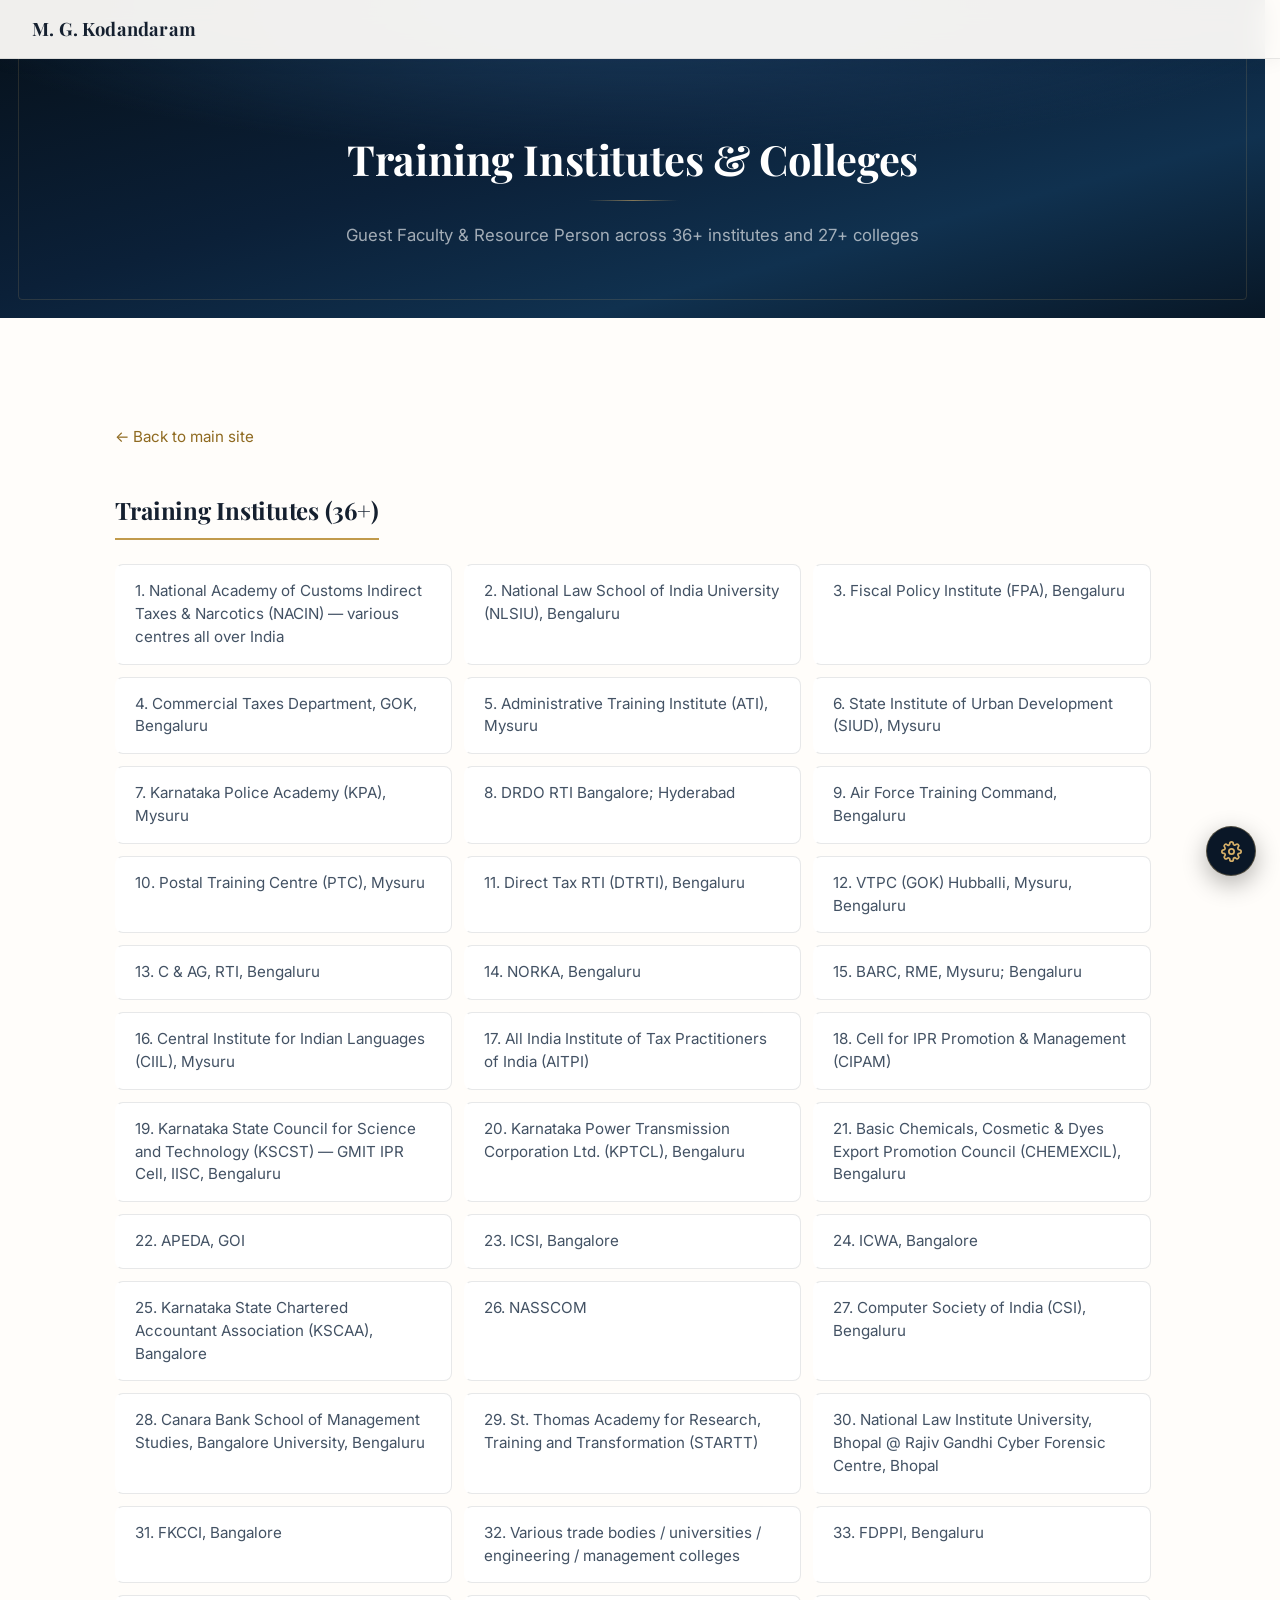
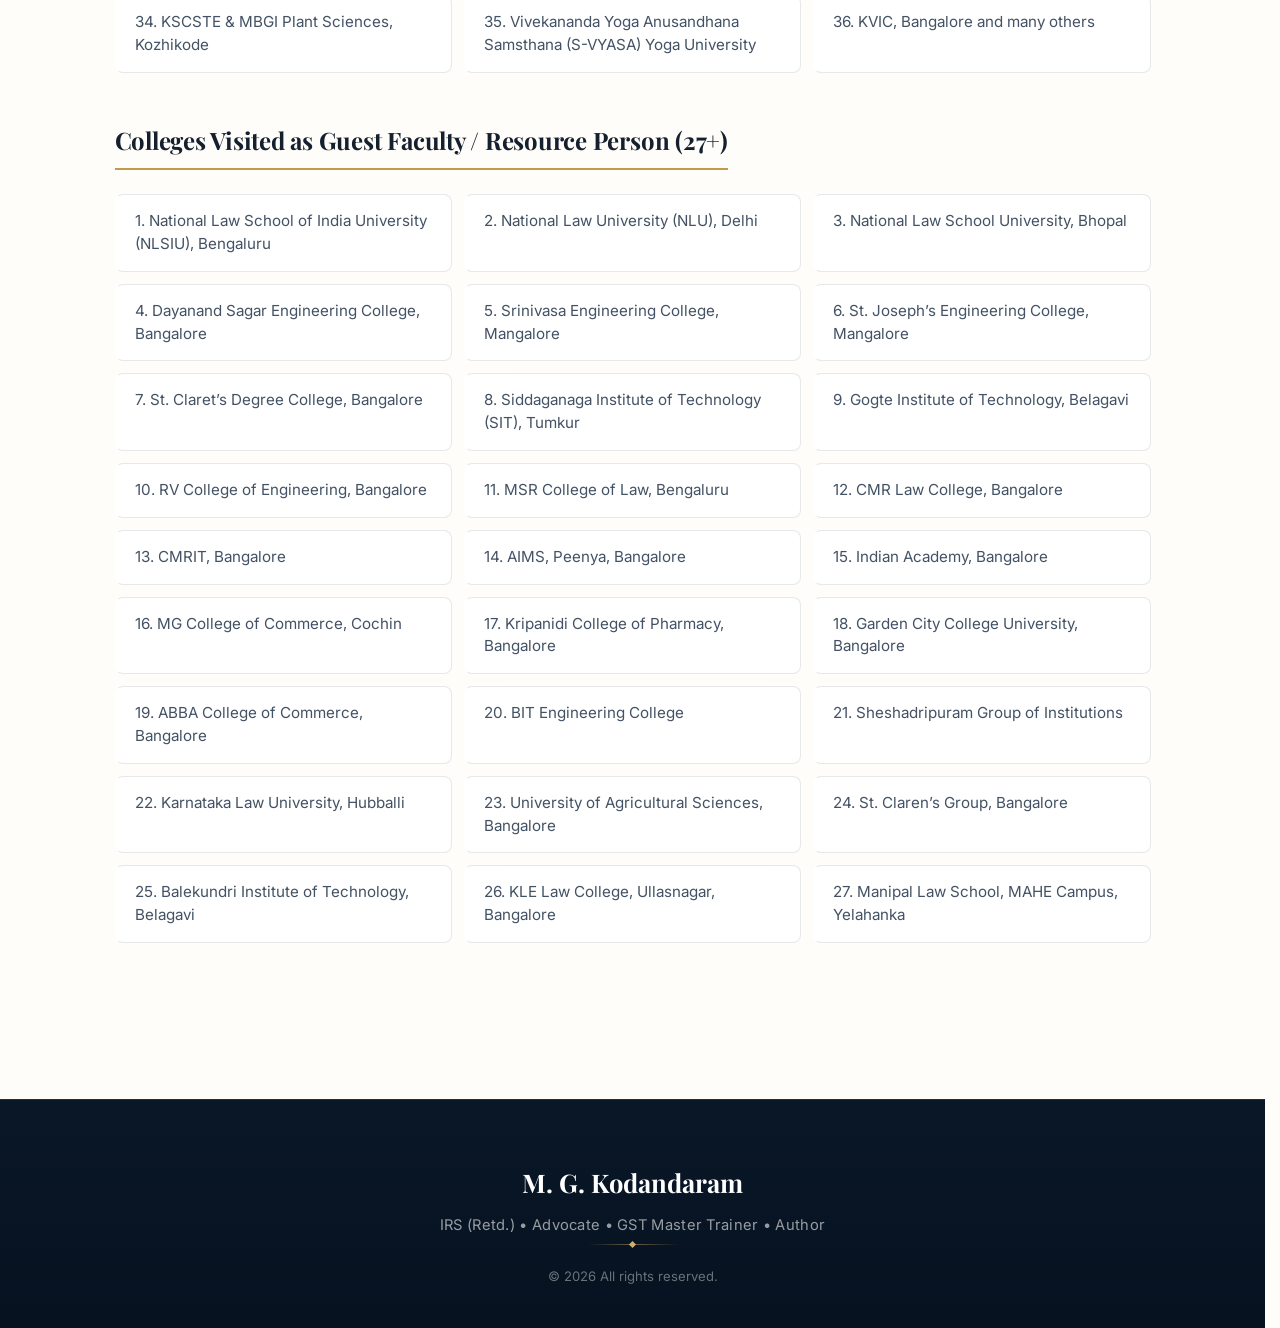
<file: institutes.html>
<!DOCTYPE html>
<html lang="en">
<head>
  <meta charset="UTF-8">
  <meta name="viewport" content="width=device-width, initial-scale=1.0">
  <title>Training Institutes &amp; Colleges — M. G. Kodandaram</title>
  <meta name="description" content="The training institutes, academies and colleges where M. G. Kodandaram, IRS (Retd.) has served as guest faculty and resource person.">
  <meta name="theme-color" content="#0a1727">
  <link rel="icon" href="images/mgk-profile.png">
  <link rel="preconnect" href="https://fonts.googleapis.com">
  <link rel="preconnect" href="https://fonts.gstatic.com" crossorigin>
  <link href="https://fonts.googleapis.com/css2?family=Playfair+Display:ital,wght@0,400;0,600;0,700;1,400&family=Inter:wght@300;400;500;600&display=swap" rel="stylesheet">
  <link rel="stylesheet" href="styles.css">
  <script>
    (function () {
      try {
        var t = localStorage.getItem('theme') || 'light';
        var dark = t === 'dark' || (t === 'auto' &&
          window.matchMedia('(prefers-color-scheme: dark)').matches);
        document.documentElement.dataset.theme = t;
        document.documentElement.dataset.bootDark = dark ? '1' : '0';
        document.documentElement.dataset.bootAccent = localStorage.getItem('accent') || 'gold';
        document.documentElement.dataset.bootFont = localStorage.getItem('fontSize') || 'medium';
      } catch (e) {}
    })();
  </script>
  <style>
    .institutes-hero {
      position: relative; padding: 132px 24px 68px; text-align: center; overflow: hidden;
      background:
        radial-gradient(ellipse 80% 70% at 50% 0%, #1c3f63 0%, transparent 70%),
        linear-gradient(165deg, #061019 0%, #0b2038 45%, #10314f 72%, #081726 100%);
    }
    .institutes-hero::after {
      content: ''; position: absolute; inset: 18px;
      border: 1px solid rgba(212,174,104,.16); border-radius: 4px; pointer-events: none;
    }
    .institutes-hero h1 { color: #fff; font-size: clamp(1.8rem, 4vw, 2.6rem); margin-bottom: 14px; }
    .institutes-hero p { color: rgba(255,255,255,.62); font-size: 1.05rem; }
    .institutes-hero .rule {
      width: 90px; height: 1px; margin: 0 auto 20px;
      background: linear-gradient(90deg, transparent, rgba(212,174,104,.6), transparent);
    }
    .back-link {
      display: inline-flex; align-items: center; gap: 8px; color: var(--gold);
      font-size: .95rem; margin-bottom: 44px;
    }
    .back-link:hover { color: var(--gold-hover); }
    .list-section { margin-bottom: 52px; }
    .list-section h2 {
      font-size: 1.5rem; margin-bottom: 24px; padding-bottom: 12px;
      border-bottom: 2px solid var(--gold-bright); display: inline-block;
    }
    .inst-grid { display: grid; grid-template-columns: repeat(auto-fill, minmax(300px, 1fr)); gap: 12px; }
    .inst-item {
      padding: 15px 18px; background: var(--bg-card);
      border: 1px solid var(--border); border-left: 2px solid transparent;
      border-radius: 8px; color: var(--text-2); font-size: .95rem; line-height: 1.5;
      transition: border-color .2s, box-shadow .2s, transform .2s;
    }
    .inst-item:hover {
      border-left-color: var(--gold-bright); box-shadow: var(--shadow-sm);
      transform: translateX(3px);
    }
    .inst-item strong { color: var(--text); }
    @media (max-width: 480px) { .inst-grid { grid-template-columns: 1fr; } }
  </style>
</head>
<body>

  <nav class="navbar scrolled" style="background: var(--nav-bg); backdrop-filter: blur(12px);">
    <a href="index.html" class="nav-brand" style="color: var(--text); text-decoration: none;">M. G. Kodandaram</a>
  </nav>

  <div class="institutes-hero">
    <h1>Training Institutes &amp; Colleges</h1>
    <div class="rule"></div>
    <p>Guest Faculty &amp; Resource Person across 36+ institutes and 27+ colleges</p>
  </div>

  <section class="section">
    <div class="container">
      <a href="index.html#achievements" class="back-link">&larr; Back to main site</a>

      <div class="list-section">
        <h2>Training Institutes (36+)</h2>
        <div class="inst-grid">
          <div class="inst-item">1. National Academy of Customs Indirect Taxes &amp; Narcotics (NACIN) &mdash; various centres all over India</div>
          <div class="inst-item">2. National Law School of India University (NLSIU), Bengaluru</div>
          <div class="inst-item">3. Fiscal Policy Institute (FPA), Bengaluru</div>
          <div class="inst-item">4. Commercial Taxes Department, GOK, Bengaluru</div>
          <div class="inst-item">5. Administrative Training Institute (ATI), Mysuru</div>
          <div class="inst-item">6. State Institute of Urban Development (SIUD), Mysuru</div>
          <div class="inst-item">7. Karnataka Police Academy (KPA), Mysuru</div>
          <div class="inst-item">8. DRDO RTI Bangalore; Hyderabad</div>
          <div class="inst-item">9. Air Force Training Command, Bengaluru</div>
          <div class="inst-item">10. Postal Training Centre (PTC), Mysuru</div>
          <div class="inst-item">11. Direct Tax RTI (DTRTI), Bengaluru</div>
          <div class="inst-item">12. VTPC (GOK) Hubballi, Mysuru, Bengaluru</div>
          <div class="inst-item">13. C &amp; AG, RTI, Bengaluru</div>
          <div class="inst-item">14. NORKA, Bengaluru</div>
          <div class="inst-item">15. BARC, RME, Mysuru; Bengaluru</div>
          <div class="inst-item">16. Central Institute for Indian Languages (CIIL), Mysuru</div>
          <div class="inst-item">17. All India Institute of Tax Practitioners of India (AITPI)</div>
          <div class="inst-item">18. Cell for IPR Promotion &amp; Management (CIPAM)</div>
          <div class="inst-item">19. Karnataka State Council for Science and Technology (KSCST) &mdash; GMIT IPR Cell, IISC, Bengaluru</div>
          <div class="inst-item">20. Karnataka Power Transmission Corporation Ltd. (KPTCL), Bengaluru</div>
          <div class="inst-item">21. Basic Chemicals, Cosmetic &amp; Dyes Export Promotion Council (CHEMEXCIL), Bengaluru</div>
          <div class="inst-item">22. APEDA, GOI</div>
          <div class="inst-item">23. ICSI, Bangalore</div>
          <div class="inst-item">24. ICWA, Bangalore</div>
          <div class="inst-item">25. Karnataka State Chartered Accountant Association (KSCAA), Bangalore</div>
          <div class="inst-item">26. NASSCOM</div>
          <div class="inst-item">27. Computer Society of India (CSI), Bengaluru</div>
          <div class="inst-item">28. Canara Bank School of Management Studies, Bangalore University, Bengaluru</div>
          <div class="inst-item">29. St. Thomas Academy for Research, Training and Transformation (STARTT)</div>
          <div class="inst-item">30. National Law Institute University, Bhopal @ Rajiv Gandhi Cyber Forensic Centre, Bhopal</div>
          <div class="inst-item">31. FKCCI, Bangalore</div>
          <div class="inst-item">32. Various trade bodies / universities / engineering / management colleges</div>
          <div class="inst-item">33. FDPPI, Bengaluru</div>
          <div class="inst-item">34. KSCSTE &amp; MBGI Plant Sciences, Kozhikode</div>
          <div class="inst-item">35. Vivekananda Yoga Anusandhana Samsthana (S-VYASA) Yoga University</div>
          <div class="inst-item">36. KVIC, Bangalore and many others</div>
        </div>
      </div>

      <div class="list-section">
        <h2>Colleges Visited as Guest Faculty / Resource Person (27+)</h2>
        <div class="inst-grid">
          <div class="inst-item">1. National Law School of India University (NLSIU), Bengaluru</div>
          <div class="inst-item">2. National Law University (NLU), Delhi</div>
          <div class="inst-item">3. National Law School University, Bhopal</div>
          <div class="inst-item">4. Dayanand Sagar Engineering College, Bangalore</div>
          <div class="inst-item">5. Srinivasa Engineering College, Mangalore</div>
          <div class="inst-item">6. St. Joseph&rsquo;s Engineering College, Mangalore</div>
          <div class="inst-item">7. St. Claret&rsquo;s Degree College, Bangalore</div>
          <div class="inst-item">8. Siddaganaga Institute of Technology (SIT), Tumkur</div>
          <div class="inst-item">9. Gogte Institute of Technology, Belagavi</div>
          <div class="inst-item">10. RV College of Engineering, Bangalore</div>
          <div class="inst-item">11. MSR College of Law, Bengaluru</div>
          <div class="inst-item">12. CMR Law College, Bangalore</div>
          <div class="inst-item">13. CMRIT, Bangalore</div>
          <div class="inst-item">14. AIMS, Peenya, Bangalore</div>
          <div class="inst-item">15. Indian Academy, Bangalore</div>
          <div class="inst-item">16. MG College of Commerce, Cochin</div>
          <div class="inst-item">17. Kripanidi College of Pharmacy, Bangalore</div>
          <div class="inst-item">18. Garden City College University, Bangalore</div>
          <div class="inst-item">19. ABBA College of Commerce, Bangalore</div>
          <div class="inst-item">20. BIT Engineering College</div>
          <div class="inst-item">21. Sheshadripuram Group of Institutions</div>
          <div class="inst-item">22. Karnataka Law University, Hubballi</div>
          <div class="inst-item">23. University of Agricultural Sciences, Bangalore</div>
          <div class="inst-item">24. St. Claren&rsquo;s Group, Bangalore</div>
          <div class="inst-item">25. Balekundri Institute of Technology, Belagavi</div>
          <div class="inst-item">26. KLE Law College, Ullasnagar, Bangalore</div>
          <div class="inst-item">27. Manipal Law School, MAHE Campus, Yelahanka</div>
        </div>
      </div>
    </div>
  </section>

  <footer class="footer">
    <div class="container">
      <p class="footer-name">M. G. Kodandaram</p>
      <p class="footer-role">IRS (Retd.) &bull; Advocate &bull; GST Master Trainer &bull; Author</p>
      <div class="footer-line"></div>
      <p class="footer-copy">&copy; 2026 All rights reserved.</p>
    </div>
  </footer>

  <div class="fab-stack">
    <button class="to-top" id="toTop" aria-label="Back to top">
      <svg viewBox="0 0 24 24" fill="none" stroke="currentColor" stroke-width="2.2"><path d="M12 19V5M5 12l7-7 7 7"/></svg>
    </button>
    <button class="settings-toggle" id="settingsToggle" aria-label="Appearance settings" aria-expanded="false" aria-controls="settingsPanel">
      <svg viewBox="0 0 24 24" fill="none" stroke="currentColor" stroke-width="2"><circle cx="12" cy="12" r="3"/><path d="M19.4 15a1.65 1.65 0 00.33 1.82l.06.06a2 2 0 01-2.83 2.83l-.06-.06a1.65 1.65 0 00-1.82-.33 1.65 1.65 0 00-1 1.51V21a2 2 0 01-4 0v-.09A1.65 1.65 0 009 19.4a1.65 1.65 0 00-1.82.33l-.06.06a2 2 0 01-2.83-2.83l.06-.06A1.65 1.65 0 004.68 15a1.65 1.65 0 00-1.51-1H3a2 2 0 010-4h.09A1.65 1.65 0 004.6 9a1.65 1.65 0 00-.33-1.82l-.06-.06a2 2 0 012.83-2.83l.06.06A1.65 1.65 0 009 4.68a1.65 1.65 0 001-1.51V3a2 2 0 014 0v.09a1.65 1.65 0 001 1.51 1.65 1.65 0 001.82-.33l.06-.06a2 2 0 012.83 2.83l-.06.06A1.65 1.65 0 0019.4 9a1.65 1.65 0 001.51 1H21a2 2 0 010 4h-.09a1.65 1.65 0 00-1.51 1z"/></svg>
    </button>
  </div>

  <div class="settings-panel" id="settingsPanel" role="dialog" aria-label="Appearance settings">
    <div class="settings-head">
      <h3>Appearance</h3>
      <button class="settings-close" id="settingsClose" aria-label="Close settings">&times;</button>
    </div>
    <div class="setting-group">
      <label id="lbl-theme">Theme</label>
      <div class="setting-buttons" role="group" aria-labelledby="lbl-theme">
        <button class="setting-btn" data-theme="light"><span>Light</span></button>
        <button class="setting-btn" data-theme="dark"><span>Dark</span></button>
        <button class="setting-btn" data-theme="auto"><span>Auto</span></button>
      </div>
    </div>
    <div class="setting-group">
      <label id="lbl-accent">Accent</label>
      <div class="swatch-row" role="group" aria-labelledby="lbl-accent">
        <button class="swatch sw-gold" data-accent="gold" aria-label="Antique gold"></button>
        <button class="swatch sw-royal" data-accent="royal" aria-label="Royal blue"></button>
        <button class="swatch sw-emerald" data-accent="emerald" aria-label="Emerald"></button>
        <button class="swatch sw-crimson" data-accent="crimson" aria-label="Crimson"></button>
      </div>
    </div>
    <div class="setting-group">
      <label id="lbl-size">Text size</label>
      <div class="setting-buttons" role="group" aria-labelledby="lbl-size">
        <button class="setting-btn" data-size="small"><span>A</span></button>
        <button class="setting-btn" data-size="medium"><span>A</span></button>
        <button class="setting-btn" data-size="large"><span>A</span></button>
      </div>
    </div>
  </div>

  <script src="app.js" defer></script>
</body>
</html>
</file>
<file: styles.css>
/* ===== Theme Variables ===== */
:root {
  --bg: #fffdfa;
  --bg-alt: #f7f3ea;
  --bg-card: #ffffff;
  --bg-dark: #0a1727;
  --text: #15202f;
  --text-2: #435264;
  --text-3: #6d7c8e;

  /* Gold: --gold reads as text on light surfaces, --gold-lt on dark surfaces,
     --gold-bright is decorative only. */
  --gold: #8f6a20;
  --gold-hover: #74551a;
  --gold-lt: #d4ae68;
  --gold-bright: #c19a4b;
  --gold-bg: rgba(193, 154, 75, 0.1);

  --border: rgba(20, 30, 45, 0.1);
  --rule: rgba(193, 154, 75, 0.45);
  --shadow-sm: 0 1px 3px rgba(26, 32, 44, 0.05);
  --shadow: 0 6px 28px rgba(26, 32, 44, 0.08);
  --shadow-lg: 0 16px 48px rgba(26, 32, 44, 0.14);
  --nav-bg: rgba(255, 253, 250, 0.94);
  --radius: 12px;
  --font-base: 1.0625rem;
  --surface: var(--bg);
}

body.dark-mode,
html[data-boot-dark="1"] body {
  --bg: #0c1420;
  --bg-alt: #121c2a;
  --bg-card: #172232;
  --bg-dark: #060c15;
  --text: #e9eef5;
  --text-2: #c3cddb;
  --text-3: #8b99ab;

  --gold: #d9b978;
  --gold-hover: #e8cd96;
  --gold-lt: #d9b978;
  --gold-bright: #c9a561;
  --gold-bg: rgba(217, 185, 120, 0.12);

  --border: rgba(255, 255, 255, 0.1);
  --rule: rgba(217, 185, 120, 0.35);
  --shadow-sm: 0 1px 3px rgba(0, 0, 0, 0.3);
  --shadow: 0 6px 28px rgba(0, 0, 0, 0.4);
  --shadow-lg: 0 16px 48px rgba(0, 0, 0, 0.5);
  --nav-bg: rgba(12, 20, 32, 0.94);
}

/* Deep, saturated button fills stay readable with white text in both themes */
body, html body {
  --btn-grad: linear-gradient(135deg, #c19a4b, #a8813a);
  --btn-glow: rgba(193, 154, 75, .35);
  --accent-fg: #fff;
}
body[data-accent="royal"], html[data-boot-accent="royal"] body {
  --btn-grad: linear-gradient(135deg, #4a76bd, #2f5596);
  --btn-glow: rgba(74, 118, 189, .38);
}
body[data-accent="emerald"], html[data-boot-accent="emerald"] body {
  --btn-grad: linear-gradient(135deg, #3c9670, #1f6247);
  --btn-glow: rgba(60, 150, 112, .38);
}
body[data-accent="crimson"], html[data-boot-accent="crimson"] body {
  --btn-grad: linear-gradient(135deg, #bd4a52, #90292f);
  --btn-glow: rgba(189, 74, 82, .38);
}
/* In dark mode the accent token itself is pale, so text on it must be dark */
body.dark-mode, html[data-boot-dark="1"] body { --accent-fg: #0c1420; }

/* ===== Accent palettes =====
   --gold must stay legible as body text; --gold-lt is the variant for dark
   surfaces (hero, quote band, footer); --gold-bright is decoration only. */
body[data-accent="royal"], html[data-boot-accent="royal"] body {
  --gold: #2f5596; --gold-hover: #24427a; --gold-lt: #9cbaee;
  --gold-bright: #5480c6; --gold-bg: rgba(84, 128, 198, 0.12);
  --rule: rgba(84, 128, 198, 0.45);
}
body.dark-mode[data-accent="royal"], html[data-boot-dark="1"][data-boot-accent="royal"] body {
  --gold: #a8c4f2; --gold-hover: #c3d8f8; --gold-lt: #a8c4f2;
  --gold-bright: #7ba2dd; --gold-bg: rgba(168, 196, 242, 0.14);
  --rule: rgba(168, 196, 242, 0.35);
}
body[data-accent="emerald"], html[data-boot-accent="emerald"] body {
  --gold: #226b4e; --gold-hover: #18543c; --gold-lt: #86d3b1;
  --gold-bright: #3c9670; --gold-bg: rgba(60, 150, 112, 0.12);
  --rule: rgba(60, 150, 112, 0.45);
}
body.dark-mode[data-accent="emerald"], html[data-boot-dark="1"][data-boot-accent="emerald"] body {
  --gold: #8fd9b8; --gold-hover: #ade7cd; --gold-lt: #8fd9b8;
  --gold-bright: #5cb68d; --gold-bg: rgba(143, 217, 184, 0.14);
  --rule: rgba(143, 217, 184, 0.35);
}
body[data-accent="crimson"], html[data-boot-accent="crimson"] body {
  --gold: #972f36; --gold-hover: #7a242a; --gold-lt: #e79ba0;
  --gold-bright: #bd4a52; --gold-bg: rgba(189, 74, 82, 0.12);
  --rule: rgba(189, 74, 82, 0.45);
}
body.dark-mode[data-accent="crimson"], html[data-boot-dark="1"][data-boot-accent="crimson"] body {
  --gold: #eda6ab; --gold-hover: #f6c3c7; --gold-lt: #eda6ab;
  --gold-bright: #cd6a71; --gold-bg: rgba(237, 166, 171, 0.14);
  --rule: rgba(237, 166, 171, 0.35);
}

body.font-small, html[data-boot-font="small"] body { --font-base: 1rem; }
body.font-large, html[data-boot-font="large"] body { --font-base: 1.1875rem; }

/* Scroll lock lives on the root element, which is the actual scroll container. */
html.scroll-locked { overflow: hidden; }
html.scroll-locked body { overflow: hidden; }

/* ===== Reset ===== */
*,*::before,*::after { margin: 0; padding: 0; box-sizing: border-box; }

/* Reserving the scrollbar gutter stops the page shifting when a modal locks scroll */
html { scrollbar-gutter: stable; }

body {
  font-family: 'Inter', -apple-system, BlinkMacSystemFont, sans-serif;
  font-size: var(--font-base);
  background: var(--bg);
  color: var(--text);
  line-height: 1.75;
  overflow-x: hidden;
  -webkit-font-smoothing: antialiased;
  transition: background .3s, color .3s;
}

h1, h2, h3 {
  font-family: 'Playfair Display', Georgia, serif;
  color: var(--text);
  line-height: 1.3;
  letter-spacing: -0.01em;
}

a { color: var(--gold); text-decoration: none; transition: color .2s; }
a:hover { color: var(--gold-hover); }
img { max-width: 100%; display: block; }

:focus-visible { outline: 2px solid var(--gold-bright); outline-offset: 3px; }

.container { max-width: 1100px; margin: 0 auto; padding: 0 32px; }

/* ===== Sections ===== */
.section { padding: 104px 0; background: var(--bg); --surface: var(--bg); transition: background .3s; }
.alt-bg { background: var(--bg-alt); --surface: var(--bg-alt); }

.section-header { text-align: center; margin-bottom: 60px; }
/* Section with no heading — the ornament alone separates it from the one above */
.section-header.unnamed { margin-bottom: 40px; }
.section-title { font-size: clamp(2rem, 4.5vw, 2.8rem); margin-bottom: 16px; }
.section-subtitle { color: var(--text-2); font-size: 1rem; max-width: 580px; margin: 0 auto; line-height: 1.7; }

/* Ornamental divider: hairline rules flanking a gold lozenge */
.section-line { position: relative; width: 120px; height: 10px; margin: 0 auto 20px; }
.section-line::before {
  content: ''; position: absolute; top: 50%; left: 0; right: 0; height: 1px;
  background: linear-gradient(90deg, transparent, var(--rule) 22%, var(--rule) 78%, transparent);
}
.section-line::after {
  content: ''; position: absolute; top: 50%; left: 50%;
  width: 7px; height: 7px; margin: -4px 0 0 -4px;
  background: var(--gold-bright); transform: rotate(45deg);
  box-shadow: 0 0 0 4px var(--surface);
}

/* ===== Intro screen =====
   Hidden unless the boot script marked this as a first visit this session.
   A CSS animation dismisses it even if JavaScript never runs. */
.splash { display: none; }
html[data-splash="1"] .splash {
  display: flex; align-items: center; justify-content: center;
  position: fixed; inset: 0; z-index: 2000;
  background:
    radial-gradient(ellipse 70% 60% at 50% 42%, #17395c 0%, transparent 68%),
    linear-gradient(165deg, #050d16 0%, #0a1e33 48%, #071624 100%);
  animation: splashOut .6s cubic-bezier(.4, 0, .2, 1) 2s forwards;
  transition: opacity .45s ease, visibility .45s ease;
}
.splash-done { animation: none !important; opacity: 0 !important; visibility: hidden; }
@keyframes splashOut {
  to { opacity: 0; visibility: hidden; }
}
.splash-inner { text-align: center; padding: 24px; }
.splash-emblem {
  position: relative; width: 120px; height: 120px; margin: 0 auto 30px;
}
.splash-ring { width: 120px; height: 120px; transform: rotate(-90deg); }
.splash-ring circle { fill: none; stroke-width: 1.5; }
.splash-ring .ring-track { stroke: rgba(212, 174, 104, .16); }
.splash-ring .ring-draw {
  stroke: #d4ae68; stroke-linecap: round;
  stroke-dasharray: 339; stroke-dashoffset: 339;
  animation: ringDraw 1.25s cubic-bezier(.35, .1, .25, 1) .15s forwards;
}
@keyframes ringDraw { to { stroke-dashoffset: 0; } }
.splash-monogram {
  position: absolute; inset: 0;
  display: flex; align-items: center; justify-content: center;
  font-family: 'Playfair Display', serif; font-size: 1.85rem; font-weight: 700;
  letter-spacing: .1em; color: #d4ae68;
  opacity: 0; animation: fadeUp .8s ease .45s forwards;
}
.splash-name {
  font-family: 'Playfair Display', serif;
  font-size: clamp(1.7rem, 6vw, 2.6rem); font-weight: 700; color: #fff;
  letter-spacing: .02em; margin-bottom: 14px;
  opacity: 0; animation: fadeUp .9s ease .7s forwards;
}
.splash-sub {
  color: rgba(255, 255, 255, .55); font-size: .78rem;
  letter-spacing: .22em; text-transform: uppercase;
  opacity: 0; animation: fadeUp .9s ease .95s forwards;
}
.splash-motto {
  margin-top: 22px; color: #d4ae68; font-style: italic; font-size: 1rem;
  opacity: 0; animation: fadeUp .9s ease 1.2s forwards;
}
.splash-motto::before,
.splash-motto::after {
  content: ''; display: inline-block; vertical-align: middle;
  width: 26px; height: 1px; background: rgba(212, 174, 104, .5);
}
.splash-motto::before { margin-right: 14px; }
.splash-motto::after { margin-left: 14px; }
@keyframes fadeUp {
  from { opacity: 0; transform: translateY(12px); }
  to { opacity: 1; transform: translateY(0); }
}

/* ===== Scroll Progress ===== */
.scroll-progress {
  position: fixed; top: 0; left: 0; height: 2px; width: 0;
  background: linear-gradient(90deg, var(--gold-bright), var(--gold-lt));
  z-index: 1002; transition: width .1s linear;
}

/* ===== Animations ===== */
.anim { opacity: 0; transform: translateY(24px); transition: opacity .7s ease, transform .7s ease; }
.anim.visible { opacity: 1; transform: translateY(0); }

@media (prefers-reduced-motion: reduce) {
  .anim { opacity: 1; transform: none; transition: none; }
  * { animation-duration: .01ms !important; animation-iteration-count: 1 !important; }
}

/* ===== Floating controls ===== */
.fab-stack {
  position: fixed; bottom: 24px; right: 24px; z-index: 1001;
  display: flex; flex-direction: column; gap: 12px;
}
.settings-toggle, .to-top {
  width: 50px; height: 50px; border-radius: 50%;
  background: var(--bg-dark); color: var(--gold-lt);
  border: 1px solid rgba(212, 174, 104, .32); cursor: pointer;
  display: flex; align-items: center; justify-content: center;
  box-shadow: 0 8px 24px rgba(0,0,0,.3);
  transition: transform .25s, box-shadow .25s, opacity .25s;
}
.settings-toggle svg, .to-top svg { width: 21px; height: 21px; }
.settings-toggle:hover { transform: scale(1.08) rotate(25deg); }
.to-top { opacity: 0; visibility: hidden; transform: translateY(10px); }
.to-top.show { opacity: 1; visibility: visible; transform: translateY(0); }
.to-top:hover { transform: translateY(-3px); box-shadow: 0 12px 30px rgba(0,0,0,.4); }

.settings-panel {
  position: fixed; bottom: 90px; right: 24px; z-index: 1002;
  background: var(--bg-card); border: 1px solid var(--border);
  border-radius: 16px; padding: 20px; width: 268px;
  box-shadow: var(--shadow-lg);
  opacity: 0; visibility: hidden; transform: translateY(10px) scale(.97);
  transition: opacity .22s ease, transform .22s ease, visibility .22s;
}
.settings-panel.open { opacity: 1; visibility: visible; transform: translateY(0) scale(1); }
.settings-head {
  display: flex; align-items: center; justify-content: space-between;
  margin-bottom: 18px; padding-bottom: 12px; border-bottom: 1px solid var(--border);
}
.settings-panel h3 { font-size: 1.05rem; }
.settings-close {
  width: 30px; height: 30px; border-radius: 50%; border: none;
  background: var(--bg-alt); color: var(--text-2);
  font-size: 1.3rem; line-height: 1; cursor: pointer; transition: background .2s;
}
.settings-close:hover { background: var(--gold-bg); color: var(--gold); }

.setting-group { margin-bottom: 18px; }
.setting-group:last-child { margin-bottom: 0; }
.setting-group label {
  display: block; font-size: .7rem; text-transform: uppercase;
  letter-spacing: .12em; color: var(--text-3); margin-bottom: 9px;
  font-family: 'Inter', sans-serif; font-weight: 600;
}
.setting-buttons { display: flex; gap: 7px; }
.setting-btn {
  flex: 1; min-height: 46px; padding: 7px 6px;
  display: flex; flex-direction: column; align-items: center; justify-content: center; gap: 3px;
  border: 1px solid var(--border); border-radius: 10px;
  background: var(--bg-alt); color: var(--text-2); cursor: pointer;
  transition: all .18s; font-family: 'Inter', sans-serif;
}
.setting-btn svg { width: 17px; height: 17px; }
.setting-btn span { font-size: .72rem; font-weight: 500; }
.setting-btn:hover:not(.active) { border-color: var(--gold-bright); color: var(--text); }
.setting-btn.active {
  background: var(--gold); color: var(--accent-fg); border-color: var(--gold);
  box-shadow: 0 4px 12px var(--gold-bg);
}
.setting-btn[data-size="small"] span { font-size: .8rem; }
.setting-btn[data-size="medium"] span { font-size: 1rem; }
.setting-btn[data-size="large"] span { font-size: 1.25rem; }

.swatch-row { display: flex; gap: 10px; }
.swatch {
  width: 40px; height: 40px; border-radius: 50%; cursor: pointer;
  border: 2px solid var(--border); position: relative;
  transition: transform .18s, border-color .18s;
}
.swatch:hover { transform: scale(1.1); }
.swatch.active { border-color: var(--text); }
.swatch.active::after {
  content: ''; position: absolute; inset: 0; margin: auto;
  width: 11px; height: 6px; border-left: 2px solid #fff; border-bottom: 2px solid #fff;
  transform: rotate(-45deg) translate(1px, -2px);
}
.sw-gold { background: linear-gradient(135deg, #d4ae68, #a8813a); }
.sw-royal { background: linear-gradient(135deg, #7ba2dd, #2f5596); }
.sw-emerald { background: linear-gradient(135deg, #6cc39a, #226b4e); }
.sw-crimson { background: linear-gradient(135deg, #d98289, #972f36); }

/* ===== Navigation ===== */
.navbar {
  position: fixed; top: 0; left: 0; right: 0; z-index: 1000;
  display: flex; align-items: center; justify-content: space-between;
  padding: 20px 32px;
  background: transparent;
  transition: all .35s;
}
.navbar.scrolled {
  background: var(--nav-bg); backdrop-filter: blur(14px); -webkit-backdrop-filter: blur(14px);
  padding: 13px 32px;
  border-bottom: 1px solid var(--border);
  box-shadow: 0 2px 18px rgba(20,30,45,.05);
}

.nav-brand {
  font-family: 'Playfair Display', serif; font-size: 1.15rem; font-weight: 700;
  color: #fff; letter-spacing: .01em; transition: color .35s; white-space: nowrap;
}
.navbar.scrolled .nav-brand { color: var(--text); }

.nav-links { display: flex; list-style: none; gap: 2px; }
.nav-links a {
  position: relative; color: rgba(255,255,255,.82); font-size: .84rem; font-weight: 500;
  padding: 7px 10px; border-radius: 6px; transition: all .2s;
}
.nav-links a::after {
  content: ''; position: absolute; left: 10px; right: 10px; bottom: 2px;
  height: 1px; background: var(--gold-lt);
  transform: scaleX(0); transform-origin: center; transition: transform .25s;
}
.nav-links a:hover { color: #fff; background: rgba(255,255,255,.08); }
.nav-links a:hover::after,
.nav-links a.active::after { transform: scaleX(1); }
.nav-links a.active { color: #fff; }
.navbar.scrolled .nav-links a { color: var(--text-2); }
.navbar.scrolled .nav-links a:hover { color: var(--gold); background: var(--gold-bg); }
.navbar.scrolled .nav-links a.active { color: var(--gold); }
.navbar.scrolled .nav-links a::after { background: var(--gold); }

/* 46px hit area with a 24px glyph inside — comfortable on a phone */
.nav-toggle {
  display: none; background: none; border: none; cursor: pointer;
  width: 46px; height: 46px; padding: 0; margin: -6px -8px -6px 0;
  align-items: center; justify-content: center;
  border-radius: 10px; transition: background .2s; z-index: 1001;
}
.nav-toggle:hover { background: rgba(255,255,255,.1); }
.nav-toggle .bars { position: relative; display: block; width: 24px; height: 16px; }
.nav-toggle .bars span {
  display: block; width: 100%; height: 2px; background: #fff;
  border-radius: 2px; position: absolute; left: 0; transition: all .28s ease;
}
.nav-toggle .bars span:nth-child(1) { top: 0; }
.nav-toggle .bars span:nth-child(2) { top: 7px; }
.nav-toggle .bars span:nth-child(3) { top: 14px; }
.nav-toggle.active .bars span:nth-child(1) { top: 7px; transform: rotate(45deg); }
.nav-toggle.active .bars span:nth-child(2) { opacity: 0; transform: scaleX(0); }
.nav-toggle.active .bars span:nth-child(3) { top: 7px; transform: rotate(-45deg); }
.navbar.scrolled .nav-toggle .bars span { background: var(--text); }
.nav-toggle.active .bars span { background: #fff !important; }

/* Scrim behind the mobile drawer */
.nav-scrim {
  position: fixed; inset: 0; z-index: 998;
  background: rgba(4, 10, 18, .55);
  backdrop-filter: blur(3px); -webkit-backdrop-filter: blur(3px);
  opacity: 0; visibility: hidden; transition: opacity .3s, visibility .3s;
}
.nav-scrim.show { opacity: 1; visibility: visible; }

/* ===== Hero ===== */
.hero {
  position: relative; min-height: 100vh; min-height: 100dvh;
  display: flex; align-items: center; justify-content: center; text-align: center;
  background:
    radial-gradient(ellipse 80% 60% at 50% 0%, #1c3f63 0%, transparent 70%),
    linear-gradient(165deg, #061019 0%, #0b2038 45%, #10314f 72%, #081726 100%);
  padding: 116px 24px 72px; overflow: hidden;
}
/* Layered gold bloom + fine weave texture + inset hairline frame */
.hero-overlay {
  position: absolute; inset: 0;
  background:
    radial-gradient(ellipse at 22% 38%, rgba(212,174,104,.1), transparent 52%),
    radial-gradient(ellipse at 80% 68%, rgba(212,174,104,.06), transparent 55%),
    repeating-linear-gradient(45deg, rgba(255,255,255,.014) 0 1px, transparent 1px 4px);
}
.hero-overlay::after {
  content: ''; position: absolute; inset: 22px;
  border: 1px solid rgba(212,174,104,.16); border-radius: 4px;
  pointer-events: none;
}
/* Drifting gold motes */
.hero-motes { position: absolute; inset: 0; overflow: hidden; pointer-events: none; }
.hero-motes span {
  position: absolute; bottom: -12px;
  width: 3px; height: 3px; border-radius: 50%;
  background: rgba(212, 174, 104, .75);
  box-shadow: 0 0 8px 2px rgba(212, 174, 104, .35);
  animation: drift linear infinite;
}
.hero-motes span:nth-child(1)  { left: 8%;  animation-duration: 17s; animation-delay: 0s; }
.hero-motes span:nth-child(2)  { left: 18%; animation-duration: 22s; animation-delay: 3s; }
.hero-motes span:nth-child(3)  { left: 29%; animation-duration: 15s; animation-delay: 6s; }
.hero-motes span:nth-child(4)  { left: 38%; animation-duration: 25s; animation-delay: 1s; }
.hero-motes span:nth-child(5)  { left: 49%; animation-duration: 19s; animation-delay: 8s; }
.hero-motes span:nth-child(6)  { left: 59%; animation-duration: 23s; animation-delay: 4s; }
.hero-motes span:nth-child(7)  { left: 68%; animation-duration: 16s; animation-delay: 10s; }
.hero-motes span:nth-child(8)  { left: 78%; animation-duration: 21s; animation-delay: 2s; }
.hero-motes span:nth-child(9)  { left: 87%; animation-duration: 18s; animation-delay: 7s; }
.hero-motes span:nth-child(10) { left: 94%; animation-duration: 24s; animation-delay: 12s; }
@keyframes drift {
  0%   { transform: translateY(0) translateX(0); opacity: 0; }
  12%  { opacity: .9; }
  85%  { opacity: .5; }
  100% { transform: translateY(-104vh) translateX(26px); opacity: 0; }
}

.hero-split {
  position: relative; z-index: 2;
  display: flex; align-items: center; justify-content: center;
  gap: 64px; max-width: 1000px; width: 100%;
}
.hero-photo { flex: 0 0 auto; position: relative; }
.hero-photo::before {
  content: ''; position: absolute; inset: -14px;
  border: 1px solid rgba(212,174,104,.3); border-radius: 50%;
}
.hero-photo img {
  width: 286px; height: 286px; object-fit: cover; object-position: top;
  border-radius: 50%; border: 3px solid rgba(212,174,104,.5);
  box-shadow: 0 18px 50px rgba(0,0,0,.45);
}
.hero-content { position: relative; z-index: 2; max-width: 560px; text-align: left; }
.hero-badge {
  display: inline-block; padding: 8px 22px;
  border: 1px solid rgba(212,174,104,.4); border-radius: 24px;
  background: rgba(212,174,104,.06);
  color: var(--gold-lt); font-size: .8rem; font-weight: 500;
  letter-spacing: .14em; text-transform: uppercase;
  margin-bottom: 26px;
}
.hero-title {
  font-size: clamp(2.6rem, 7vw, 4.2rem); font-weight: 700;
  color: #fff; line-height: 1.08; margin-bottom: 18px;
  letter-spacing: -0.02em;
}
.hero-title::after {
  content: ''; display: block; width: 68px; height: 2px; margin-top: 20px;
  background: linear-gradient(90deg, var(--gold-lt), rgba(212,174,104,0));
}
.hero-tagline {
  font-size: clamp(1.05rem, 2.5vw, 1.3rem);
  color: rgba(255,255,255,.62); font-style: italic; margin-bottom: 30px;
  letter-spacing: .01em;
}
.hero-roles {
  display: flex; align-items: center;
  flex-wrap: wrap; gap: 10px 14px; margin-bottom: 44px;
}
.role-tag { color: rgba(255,255,255,.9); font-size: clamp(.9rem, 2vw, 1.05rem); font-weight: 400; }
.role-dot { color: var(--gold-lt); font-size: 1.2rem; line-height: 1; }

.hero-btn {
  display: inline-block; padding: 14px 38px;
  background: var(--btn-grad);
  color: #fff; border-radius: 6px;
  font-weight: 600; font-size: 1rem; letter-spacing: .03em;
  transition: all .25s; border: none;
  box-shadow: 0 4px 16px rgba(0,0,0,.25);
}
.hero-btn:hover {
  color: #fff; transform: translateY(-2px);
  box-shadow: 0 10px 28px var(--btn-glow);
}

.hero-scroll-hint {
  position: absolute; bottom: 34px; left: 50%; transform: translateX(-50%);
  animation: bob 2.5s ease-in-out infinite; opacity: .45; z-index: 2;
}
.hero-scroll-hint svg { width: 24px; height: 24px; color: var(--gold-lt); }
@keyframes bob {
  0%,100% { transform: translateX(-50%) translateY(0); }
  50% { transform: translateX(-50%) translateY(8px); }
}

/* ===== About ===== */
.about-content {
  display: grid; grid-template-columns: 280px 1fr;
  gap: 52px; align-items: start; margin-bottom: 56px;
}
.about-photo { position: relative; }
.about-photo img {
  width: 280px; border-radius: var(--radius); box-shadow: var(--shadow);
}
/* Gold corner bracket behind the portrait */
.about-photo::before {
  content: ''; position: absolute; left: -12px; top: -12px;
  width: 76px; height: 76px;
  border-top: 2px solid var(--gold-bright); border-left: 2px solid var(--gold-bright);
  border-radius: 4px 0 0 0;
}
.about-lead {
  font-size: 1.12rem; color: var(--text); margin-bottom: 18px; line-height: 1.85;
}
.about-text p {
  color: var(--text-2); line-height: 1.85; margin-bottom: 14px; font-size: 1rem;
}
.about-text strong { color: var(--text); font-weight: 600; }

.stats-row { display: grid; grid-template-columns: repeat(4, 1fr); gap: 24px; }
.stat-card {
  position: relative; overflow: hidden;
  text-align: center; padding: 34px 20px;
  background: var(--bg-card); border: 1px solid var(--border);
  border-radius: var(--radius); box-shadow: var(--shadow-sm);
  transition: transform .25s, box-shadow .25s;
}
.stat-card::before {
  content: ''; position: absolute; top: 0; left: 0; right: 0; height: 3px;
  background: linear-gradient(90deg, var(--gold-bright), var(--gold-lt));
}
.stat-card:hover { transform: translateY(-3px); box-shadow: var(--shadow); }
.stat-number {
  display: block; font-family: 'Playfair Display', serif;
  font-size: 2.7rem; font-weight: 700; color: var(--gold); line-height: 1.2;
}
.stat-label { font-size: .88rem; color: var(--text-3); margin-top: 6px; line-height: 1.5; }

/* ===== Career ===== */
.career-grid { display: grid; grid-template-columns: repeat(3, 1fr); gap: 28px; }
.career-card {
  background: var(--bg-card); border: 1px solid var(--border);
  border-radius: var(--radius); padding: 34px 30px;
  box-shadow: var(--shadow-sm);
  transition: box-shadow .25s, border-color .25s, transform .25s;
}
.career-card:hover { box-shadow: var(--shadow); border-color: var(--gold-bright); transform: translateY(-3px); }
.career-icon {
  width: 52px; height: 52px; margin-bottom: 20px; padding: 11px;
  color: var(--gold); background: var(--gold-bg); border-radius: 10px;
}
.career-icon svg { width: 100%; height: 100%; }
.career-card h3 {
  font-size: 1.3rem; margin-bottom: 16px; padding-bottom: 12px;
  border-bottom: 1px solid var(--border);
}
.career-card ul { list-style: none; }
.career-card li {
  padding: 6px 0 6px 20px; position: relative;
  color: var(--text-2); font-size: 1rem; line-height: 1.65;
}
.career-card li::before {
  content: ''; position: absolute; left: 0; top: 15px;
  width: 6px; height: 6px; background: var(--gold-bright);
  transform: rotate(45deg);
}

/* ===== Timeline ===== */
.timeline { position: relative; max-width: 880px; margin: 0 auto; padding: 20px 0; }
.timeline::before {
  content: ''; position: absolute; left: 50%; top: 0; bottom: 0;
  width: 1px; transform: translateX(-50%);
  background: linear-gradient(180deg, transparent, var(--border) 6%, var(--border) 94%, transparent);
}
.timeline-item { position: relative; width: 50%; padding: 18px 44px; }
.timeline-item.left { left: 0; text-align: right; }
.timeline-item.right { left: 50%; }
.timeline-item::after {
  content: ''; position: absolute; top: 32px;
  width: 11px; height: 11px; background: var(--surface);
  border: 2px solid var(--gold-bright); border-radius: 50%;
  box-shadow: 0 0 0 4px var(--surface); z-index: 1;
  transition: background .2s;
}
.timeline-item:hover::after { background: var(--gold-bright); }
.timeline-item.left::after { right: -6px; }
.timeline-item.right::after { left: -6px; }
.timeline-content {
  background: var(--bg-card); padding: 26px; border-radius: var(--radius);
  border: 1px solid var(--border); box-shadow: var(--shadow-sm);
  transition: box-shadow .25s, transform .25s;
}
.timeline-content:hover { box-shadow: var(--shadow); transform: translateY(-2px); }
.timeline-content.highlight { border-left: 3px solid var(--gold-bright); }
.timeline-year {
  display: inline-block; padding: 4px 13px; background: var(--gold-bg);
  color: var(--gold); border-radius: 14px; font-size: .78rem; font-weight: 600;
  letter-spacing: .05em; text-transform: uppercase; margin-bottom: 12px;
}
.timeline-content h3 { font-size: 1.2rem; margin-bottom: 10px; }
.timeline-img {
  width: 100%; border-radius: 8px; margin: 12px 0;
  box-shadow: var(--shadow-sm); object-fit: cover; max-height: 210px;
  border: 1px solid var(--border);
}
.timeline-content p { color: var(--text-2); font-size: 1rem; line-height: 1.7; }
.timeline-content p + p { margin-top: 10px; }
.timeline-content strong { color: var(--text); }

.text-link {
  color: var(--gold); font-weight: 500;
  border-bottom: 1px solid var(--rule); transition: border-color .2s, color .2s;
}
.text-link:hover { color: var(--gold-hover); border-bottom-color: var(--gold); }
.text-link.strong { font-weight: 600; border-bottom: none; }

/* ===== Expertise ===== */
.expertise-grid {
  display: grid; grid-template-columns: repeat(auto-fill, minmax(200px, 1fr)); gap: 20px;
}
.expertise-card {
  background: var(--bg-card); border: 1px solid var(--border);
  border-radius: var(--radius); padding: 30px 22px; text-align: center;
  box-shadow: var(--shadow-sm); transition: all .25s;
}
.expertise-card:hover {
  border-color: var(--gold-bright); box-shadow: var(--shadow); transform: translateY(-3px);
}
.expertise-card h3 {
  font-size: 1.1rem; margin-bottom: 10px; color: var(--gold);
  padding-bottom: 10px; position: relative;
}
.expertise-card h3::after {
  content: ''; position: absolute; bottom: 0; left: 50%; transform: translateX(-50%);
  width: 26px; height: 1px; background: var(--rule);
}
.expertise-card p { font-size: .92rem; color: var(--text-3); line-height: 1.6; }

/* ===== Gallery ===== */
.gallery-grid {
  display: grid; grid-template-columns: repeat(3, 1fr);
  grid-auto-rows: 218px; gap: 20px;
}
.gallery-item {
  display: block; padding: 0; width: 100%; height: 100%;
  font: inherit; text-align: left; -webkit-appearance: none; appearance: none;
  position: relative; overflow: hidden; border-radius: var(--radius);
  border: 1px solid var(--border); background: var(--bg-card);
  box-shadow: var(--shadow-sm); cursor: zoom-in;
  transition: box-shadow .3s, transform .3s;
}
.gallery-item.wide { grid-column: span 2; grid-row: span 2; }
.gallery-item img {
  width: 100%; height: 100%; object-fit: cover;
  transition: transform .5s ease;
}
/* Keeps the face in frame on tall source photos */
.gallery-item img.focus-top { object-position: center 20%; }
.gallery-item img.focus-face { object-position: center 34%; }
.gallery-item:hover { box-shadow: var(--shadow-lg); transform: translateY(-3px); }
.gallery-item:hover img { transform: scale(1.04); }
.gallery-cap {
  display: block;
  position: absolute; left: 0; right: 0; bottom: 0;
  padding: 34px 18px 16px;
  background: linear-gradient(to top, rgba(6,14,24,.92) 15%, rgba(6,14,24,.55) 55%, transparent);
  color: #fff; font-size: .9rem; line-height: 1.5;
}
.gallery-cap strong { display: block; font-weight: 600; }
.gallery-cap span { color: rgba(255,255,255,.72); font-size: .82rem; }

/* Lightbox */
.lightbox {
  position: fixed; inset: 0; z-index: 1100;
  display: flex; align-items: center; justify-content: center;
  flex-wrap: wrap; gap: 16px; padding: 72px 24px 64px;
  background: #05090f;
  backdrop-filter: blur(6px); -webkit-backdrop-filter: blur(6px);
  opacity: 0; visibility: hidden; transition: opacity .28s, visibility .28s;
}
.lightbox.open { opacity: 1; visibility: visible; }
.lightbox img {
  max-width: min(1100px, 88vw); max-height: 74vh; object-fit: contain;
  border-radius: 6px; box-shadow: 0 24px 70px rgba(0,0,0,.7);
  border: 1px solid rgba(212,174,104,.25);
  animation: lbIn .35s ease;
}
@keyframes lbIn {
  from { opacity: 0; transform: scale(.97); }
  to { opacity: 1; transform: scale(1); }
}
.lightbox-cap {
  flex: 0 0 100%; color: rgba(255,255,255,.85); font-size: .95rem; text-align: center;
  max-width: 620px; margin: 0 auto; line-height: 1.6;
}
.lightbox-count {
  position: absolute; top: 28px; left: 50%; transform: translateX(-50%);
  color: rgba(255,255,255,.6); font-size: .82rem; letter-spacing: .1em;
}
.lightbox-close {
  position: absolute; top: 22px; right: 26px; z-index: 2;
  width: 46px; height: 46px; border-radius: 50%;
  background: rgba(255,255,255,.1); border: 1px solid rgba(255,255,255,.22);
  color: #fff; font-size: 1.6rem; line-height: 1; cursor: pointer;
  transition: background .2s, transform .2s;
}
.lightbox-close:hover { background: rgba(255,255,255,.2); transform: rotate(90deg); }
.lightbox-nav {
  flex: 0 0 auto; width: 48px; height: 48px; border-radius: 50%;
  background: rgba(255,255,255,.08); border: 1px solid rgba(255,255,255,.18);
  color: #fff; cursor: pointer; display: flex; align-items: center; justify-content: center;
  transition: background .2s, transform .2s;
}
.lightbox-nav svg { width: 24px; height: 24px; }
.lightbox-nav:hover { background: rgba(212,174,104,.3); transform: scale(1.08); }

/* ===== Books ===== */
.books-grid { display: grid; grid-template-columns: repeat(2, 1fr); gap: 28px; }
.book-card {
  display: flex; gap: 26px;
  background: var(--bg-card); border: 1px solid var(--border);
  border-radius: var(--radius); padding: 30px;
  box-shadow: var(--shadow-sm); transition: box-shadow .25s, transform .25s;
}
.book-card:hover { box-shadow: var(--shadow); transform: translateY(-3px); }

.book-cover { flex: 0 0 110px; position: relative; perspective: 400px; }
.book-face {
  width: 110px; height: 152px; border-radius: 2px 5px 5px 2px;
  display: flex; flex-direction: column; align-items: center; justify-content: center;
  text-align: center; padding: 12px 10px;
  background: linear-gradient(145deg, #0f2540, #1a3a5c);
  color: #fff; box-shadow: 5px 5px 14px rgba(0,0,0,.18);
  transform: rotateY(-5deg); transition: transform .35s;
  border: 1px solid rgba(212,174,104,.25);
}
.book-card:hover .book-face { transform: rotateY(0deg); }
.book-spine {
  position: absolute; left: 0; top: 0; width: 6px; height: 152px;
  background: linear-gradient(180deg, #0a1a2e, #0f2540);
  border-radius: 2px 0 0 2px; transform: rotateY(-5deg) translateZ(-3px);
}
.book-cover.alt1 .book-face { background: linear-gradient(145deg, #1a3a1a, #2d5a2d); }
.book-cover.alt1 .book-spine { background: linear-gradient(180deg, #142a14, #1a3a1a); }
.book-cover.alt2 .book-face { background: linear-gradient(145deg, #3a1a0c, #5c3a1a); }
.book-cover.alt2 .book-spine { background: linear-gradient(180deg, #2c140a, #3a1a0c); }
.book-cover.alt3 .book-face { background: linear-gradient(145deg, #1c0c2c, #3a1a5c); }
.book-cover.alt3 .book-spine { background: linear-gradient(180deg, #14082a, #1c0c2c); }
.book-face-title {
  font-family: 'Playfair Display', serif; font-size: .72rem;
  font-weight: 700; line-height: 1.3; margin-bottom: 8px;
  padding-bottom: 8px; border-bottom: 1px solid rgba(212,174,104,.4);
}
.book-face-author { font-size: .58rem; opacity: .7; letter-spacing: .06em; }

.book-cover-img { flex: 0 0 110px; }
.book-cover-img img {
  width: 110px; height: 152px; object-fit: cover;
  border-radius: 3px; box-shadow: 5px 5px 14px rgba(0,0,0,.18);
}
.book-info { flex: 1; min-width: 0; }
.book-info h3 { font-size: 1.15rem; margin-bottom: 10px; line-height: 1.35; }
.book-info p { font-size: 1rem; color: var(--text-2); margin-bottom: 12px; line-height: 1.65; }
.book-meta {
  font-size: .82rem; color: var(--text-3);
  letter-spacing: .03em; text-transform: uppercase;
}
.book-meta a { color: var(--gold); }
.books-note {
  text-align: center; margin-top: 32px; color: var(--text-3);
  font-style: italic; font-size: .95rem;
}

/* ===== Articles ===== */
.articles-category { margin-bottom: 44px; }
.articles-category:last-child { margin-bottom: 0; }
.category-title {
  display: flex; align-items: center; gap: 12px; flex-wrap: wrap;
  font-size: 1.25rem; margin-bottom: 18px; padding-bottom: 12px;
  border-bottom: 1px solid var(--border);
}
.category-label { color: var(--text); }
.category-badge {
  font-family: 'Inter', sans-serif; font-size: .7rem; font-weight: 600;
  padding: 4px 11px; background: var(--gold-bg); color: var(--gold);
  border-radius: 10px; text-transform: uppercase; letter-spacing: .08em;
}
.articles-list { display: flex; flex-direction: column; gap: 8px; }
.article-item {
  display: flex; align-items: center; gap: 14px;
  padding: 16px 20px; background: var(--bg-card); border: 1px solid var(--border);
  border-radius: 8px; transition: all .2s; color: var(--text);
  border-left: 2px solid transparent;
}
.article-item:hover {
  border-color: var(--border); border-left-color: var(--gold-bright);
  box-shadow: var(--shadow-sm); color: var(--text); transform: translateX(3px);
}
.article-icon { flex: 0 0 22px; color: var(--gold); opacity: .5; }
.article-icon svg { width: 20px; height: 20px; }
.article-body {
  flex: 1; min-width: 0; display: flex; flex-direction: column; gap: 3px;
}
.article-title {
  font-size: 1rem; font-weight: 500; line-height: 1.45; color: var(--text);
}
.article-meta { font-size: .8rem; color: var(--text-3); letter-spacing: .03em; }
.article-arrow {
  flex: 0 0 auto; color: var(--gold); opacity: 0;
  transition: opacity .2s, transform .2s; font-size: 1.2rem;
}
.article-item:hover .article-arrow { opacity: 1; transform: translateX(2px); }

/* ===== Videos ===== */
.videos-grid { max-width: 760px; margin: 0 auto; }
.video-card {
  background: var(--bg-card); border: 1px solid var(--border);
  border-radius: var(--radius); overflow: hidden; box-shadow: var(--shadow-sm);
}
.video-embed { position: relative; padding-bottom: 56.25%; height: 0; }
.video-embed iframe { position: absolute; top: 0; left: 0; width: 100%; height: 100%; }
.video-info { padding: 26px 30px; }
.video-info h3 { font-size: 1.3rem; margin-bottom: 8px; }
.video-info p { color: var(--text-2); font-size: 1rem; line-height: 1.7; }

/* ===== Quote ===== */
.quote-section {
  position: relative; padding: 96px 0; overflow: hidden;
  background:
    radial-gradient(ellipse 70% 90% at 50% 0%, #14304d 0%, transparent 70%),
    linear-gradient(160deg, #081625 0%, #0a1727 60%, #061220 100%);
}
body.dark-mode .quote-section {
  background:
    radial-gradient(ellipse 70% 90% at 50% 0%, #0e2136 0%, transparent 70%),
    linear-gradient(160deg, #050b14 0%, #060c15 100%);
}
.quote-section::before,
.quote-section::after {
  content: ''; position: absolute; left: 50%; transform: translateX(-50%);
  width: 160px; height: 1px;
  background: linear-gradient(90deg, transparent, rgba(212,174,104,.4), transparent);
}
.quote-section::before { top: 40px; }
.quote-section::after { bottom: 40px; }
.quote-layout {
  position: relative;
  display: flex; align-items: center; justify-content: center;
  gap: 44px; flex-wrap: wrap;
}
.quote-photo { position: relative; flex: 0 0 auto; }
.quote-photo::before {
  content: ''; position: absolute; inset: -10px;
  border: 1px solid rgba(212,174,104,.3); border-radius: 50%;
}
.quote-photo img {
  width: 156px; height: 156px; border-radius: 50%; object-fit: cover;
  border: 2px solid rgba(212,174,104,.5); box-shadow: 0 10px 30px rgba(0,0,0,.4);
}
blockquote { position: relative; max-width: 580px; text-align: center; }
blockquote::before {
  content: '\201C'; position: absolute; top: -46px; left: 50%; transform: translateX(-50%);
  font-family: 'Playfair Display', serif; font-size: 5rem; line-height: 1;
  color: rgba(212,174,104,.28);
}
blockquote p {
  font-family: 'Playfair Display', serif; font-size: clamp(1.3rem, 2.8vw, 1.75rem);
  color: rgba(255,255,255,.92); font-style: italic; line-height: 1.55; margin-bottom: 18px;
}
blockquote cite {
  color: var(--gold-lt); font-size: .9rem; font-style: normal; font-weight: 500;
  letter-spacing: .1em; text-transform: uppercase;
}

/* ===== Contact ===== */
.social-links {
  display: flex; justify-content: center; gap: 14px;
  margin-bottom: 52px; flex-wrap: wrap;
}
.social-link {
  display: flex; align-items: center; gap: 10px;
  padding: 13px 24px; background: var(--bg-card); border: 1px solid var(--border);
  border-radius: 8px; color: var(--text); font-size: .95rem; font-weight: 500;
  transition: all .2s;
}
.social-link:hover {
  border-color: var(--gold-bright); color: var(--gold);
  box-shadow: var(--shadow-sm); transform: translateY(-2px);
}
.social-link svg { width: 22px; height: 22px; }
.social-link.facebook:hover { color: #1877f2; border-color: #1877f2; }
.social-link.linkedin:hover { color: #0a66c2; border-color: #0a66c2; }
.social-link.youtube:hover { color: #ff0000; border-color: #ff0000; }

.contact-form { max-width: 580px; margin: 0 auto; }
.form-row { display: grid; grid-template-columns: 1fr 1fr; gap: 14px; margin-bottom: 14px; }
.contact-form input,
.contact-form textarea {
  width: 100%; padding: 14px 18px;
  border: 1px solid var(--border); border-radius: 8px;
  font-family: 'Inter', sans-serif; font-size: 1rem;
  background: var(--bg-card); color: var(--text); margin-bottom: 14px;
  transition: border-color .2s, box-shadow .2s;
}
.contact-form input:focus,
.contact-form textarea:focus {
  outline: none; border-color: var(--gold-bright);
  box-shadow: 0 0 0 3px var(--gold-bg);
}
.contact-form textarea { resize: vertical; min-height: 120px; }
.submit-btn {
  display: block; width: 100%; padding: 16px;
  background: var(--btn-grad);
  color: #fff; border: none; border-radius: 8px;
  font-size: 1rem; font-weight: 600; letter-spacing: .03em;
  cursor: pointer; transition: all .25s;
}
.submit-btn:hover { transform: translateY(-2px); box-shadow: 0 10px 26px var(--btn-glow); }

/* ===== Footer ===== */
.footer {
  padding: 60px 0 40px; text-align: center;
  background: linear-gradient(180deg, #0a1727 0%, #061220 100%);
  border-top: 1px solid rgba(212,174,104,.18);
}
body.dark-mode .footer { background: linear-gradient(180deg, #060c15 0%, #04090f 100%); }
.footer-name {
  font-family: 'Playfair Display', serif; font-size: 1.6rem;
  font-weight: 700; color: #fff; margin-bottom: 8px;
}
.footer-role {
  color: rgba(255,255,255,.58); font-size: .92rem; margin-bottom: 6px;
  letter-spacing: .02em;
}
.footer-motto {
  color: var(--gold-lt); font-style: italic; font-size: 1rem; margin-bottom: 24px;
}
.footer-line {
  width: 90px; height: 1px; margin: 0 auto 20px; position: relative;
  background: linear-gradient(90deg, transparent, rgba(212,174,104,.5), transparent);
}
.footer-line::after {
  content: ''; position: absolute; top: -2px; left: 50%; margin-left: -2.5px;
  width: 5px; height: 5px; background: var(--gold-lt); transform: rotate(45deg);
}
.footer-copy { color: rgba(255,255,255,.4); font-size: .82rem; }

/* ===== Motion & flourishes ===== */

/* Staggered hero entrance */
.hero-badge, .hero-title, .hero-tagline, .hero-roles, .hero-btn, .hero-photo {
  animation: heroIn .9s cubic-bezier(.22, .61, .36, 1) both;
}
.hero-photo   { animation-delay: .05s; }
.hero-badge   { animation-delay: .20s; }
.hero-title   { animation-delay: .32s; }
.hero-tagline { animation-delay: .44s; }
.hero-roles   { animation-delay: .56s; }
.hero-btn     { animation-delay: .68s; }
@keyframes heroIn {
  from { opacity: 0; transform: translateY(22px); }
  to { opacity: 1; transform: translateY(0); }
}
.hero-title::after { animation: ruleGrow .9s cubic-bezier(.22, .61, .36, 1) 1s both; }
@keyframes ruleGrow { from { width: 0; opacity: 0; } to { width: 68px; opacity: 1; } }

/* Soft halo behind the name */
.hero-content::before {
  content: ''; position: absolute; left: -8%; top: 4%;
  width: 70%; height: 46%; z-index: -1;
  background: radial-gradient(ellipse at center, rgba(212, 174, 104, .13), transparent 70%);
  filter: blur(6px);
}

/* Gold gradient numerals */
@supports (-webkit-background-clip: text) or (background-clip: text) {
  .stat-number {
    background: linear-gradient(135deg, var(--gold-bright), var(--gold));
    -webkit-background-clip: text; background-clip: text;
    -webkit-text-fill-color: transparent; color: transparent;
  }
}

/* Cursor-tracking highlight on cards */
.glow { position: relative; isolation: isolate; }
.glow::before {
  content: ''; position: absolute; inset: 0; z-index: -1;
  border-radius: inherit; opacity: 0; transition: opacity .3s;
  background: radial-gradient(300px circle at var(--mx, 50%) var(--my, 50%),
    var(--gold-bg), transparent 62%);
}
.glow:hover::before { opacity: 1; }

@media (prefers-reduced-motion: reduce) {
  .hero-motes, .hero-content::before { display: none; }
  .hero-badge, .hero-title, .hero-tagline, .hero-roles, .hero-btn, .hero-photo,
  .hero-title::after, .splash-monogram, .splash-name, .splash-sub, .splash-motto,
  .splash-ring .ring-draw {
    animation: none !important; opacity: 1; transform: none;
  }
  html[data-splash="1"] .splash { animation: splashOut .01s forwards; }
  .splash-ring .ring-draw { stroke-dashoffset: 0; }
}

/* ===== Responsive ===== */
@media (max-width: 1024px) {
  .books-grid { grid-template-columns: 1fr; }
  .gallery-grid { grid-template-columns: repeat(2, 1fr); grid-auto-rows: 200px; }
  .gallery-item.wide { grid-column: span 2; grid-row: span 2; }
}

@media (max-width: 768px) {
  /* A larger root scale lifts every rem-based size together, so captions,
     labels and meta text stay legible on a handset without the layout
     proportions drifting away from the desktop design. */
  html { font-size: 18px; }
  :root { --font-base: 1rem; }

  .nav-toggle { display: flex; }

  /* Slide-in drawer with its own dark surface, so text is always legible */
  .nav-links {
    display: flex; position: fixed; top: 0; right: 0; bottom: 0; left: auto;
    width: min(78vw, 320px);
    flex-direction: column; justify-content: center; gap: 4px;
    padding: 88px 26px 40px;
    background: linear-gradient(165deg, #0a1c30 0%, #071624 60%, #050f1a 100%);
    border-left: 1px solid rgba(212, 174, 104, .22);
    box-shadow: -20px 0 50px rgba(0, 0, 0, .45);
    transform: translateX(100%); transition: transform .38s cubic-bezier(.4, 0, .2, 1);
    overflow-y: auto; z-index: 999;
  }
  .nav-links.open { transform: translateX(0); }
  .nav-links li { opacity: 0; transform: translateX(18px); transition: opacity .3s ease, transform .3s ease; }
  .nav-links.open li { opacity: 1; transform: translateX(0); }
  .nav-links.open li:nth-child(1) { transition-delay: .10s; }
  .nav-links.open li:nth-child(2) { transition-delay: .15s; }
  .nav-links.open li:nth-child(3) { transition-delay: .20s; }
  .nav-links.open li:nth-child(4) { transition-delay: .25s; }
  .nav-links.open li:nth-child(5) { transition-delay: .30s; }
  .nav-links.open li:nth-child(6) { transition-delay: .35s; }
  .nav-links.open li:nth-child(7) { transition-delay: .40s; }
  .nav-links.open li:nth-child(8) { transition-delay: .45s; }
  .nav-links a,
  .navbar.scrolled .nav-links a {
    display: flex; align-items: center; min-height: 52px;
    padding: 12px 16px; border-radius: 10px; font-size: 1.05rem;
    color: rgba(255, 255, 255, .82);
    border-bottom: 1px solid rgba(255, 255, 255, .06);
  }
  .nav-links a::after { display: none; }
  .nav-links a:hover,
  .nav-links a:active,
  .navbar.scrolled .nav-links a:hover {
    background: rgba(212, 174, 104, .12); color: #fff;
  }
  .nav-links a.active,
  .navbar.scrolled .nav-links a.active {
    color: var(--gold-lt); background: rgba(212, 174, 104, .1);
  }
  .nav-links a.active::before {
    content: ''; width: 3px; height: 20px; margin-right: 12px;
    background: var(--gold-lt); border-radius: 2px;
  }
  .navbar { padding: 14px 20px; }
  .navbar.scrolled { padding: 12px 20px; }

  .container { padding: 0 24px; }
  .section { padding: 72px 0; }
  .section-header { margin-bottom: 40px; }
  .hero { padding: 92px 24px 56px; }
  .hero-overlay::after { inset: 12px; }
  .hero-split { flex-direction: column; gap: 34px; text-align: center; }
  .hero-photo img { width: 224px; height: 224px; }
  .hero-photo::before { inset: -10px; }
  .hero-content { text-align: center; }
  .hero-title::after { margin-left: auto; margin-right: auto; }
  /* Stacked on narrow screens so a separator never dangles at a line end */
  .hero-roles {
    justify-content: center; margin-bottom: 32px;
    flex-direction: column; gap: 7px;
  }
  .hero-roles .role-dot { display: none; }
  .hero-badge { margin-bottom: 22px; }
  .hero-scroll-hint { bottom: 20px; }

  .about-content { grid-template-columns: 1fr; gap: 30px; }
  .about-photo { text-align: center; }
  .about-photo::before { display: none; }
  .about-photo img {
    width: 262px; max-height: 330px; object-fit: cover; object-position: top;
    margin: 0 auto; border-radius: var(--radius);
  }
  .about-lead { font-size: 1.05rem; }
  .stats-row { grid-template-columns: repeat(2, 1fr); gap: 14px; }
  .stat-card { padding: 26px 12px; }
  .stat-number { font-size: 2.1rem; }
  .stat-label { font-size: .85rem; }

  .career-grid { grid-template-columns: 1fr; gap: 20px; }

  .timeline::before { left: 18px; }
  /* Single column: every entry sits left of the rail, overriding the
     alternating desktop layout (which is more specific). */
  .timeline-item,
  .timeline-item.left,
  .timeline-item.right {
    width: 100%; left: 0; text-align: left;
    padding: 10px 10px 10px 48px;
  }
  .timeline-item::after { left: 12px !important; right: auto !important; }

  .expertise-grid { grid-template-columns: repeat(2, 1fr); gap: 14px; }
  .expertise-card { padding: 24px 16px; }

  .gallery-grid { grid-template-columns: repeat(2, 1fr); grid-auto-rows: 168px; gap: 12px; }
  .gallery-item.wide { grid-column: span 2; grid-row: span 2; }
  .gallery-cap { padding: 26px 12px 12px; font-size: .85rem; }
  .gallery-cap span { font-size: .78rem; }

  .book-card { flex-direction: column; align-items: center; text-align: center; }
  .book-cover, .book-cover-img { flex: none; }
  .book-face, .book-cover-img img { width: 132px; height: 182px; }
  .book-face-title { font-size: .82rem; }
  .book-face-author { font-size: .66rem; }
  .book-meta { font-size: .85rem; }

  .hero-badge { font-size: .84rem; }
  .role-tag { font-size: 1rem; }
  .timeline-year { font-size: .82rem; }
  .expertise-card p { font-size: .95rem; }
  .article-title { font-size: 1rem; }
  .article-meta { font-size: .82rem; }
  .footer-role { font-size: .9rem; }
  .footer-copy { font-size: .82rem; }

  .videos-grid { max-width: 100%; }

  .quote-layout { flex-direction: column; gap: 28px; }
  .quote-photo img { width: 136px; height: 136px; }
  blockquote::before { top: -38px; font-size: 4rem; }

  .social-links { gap: 10px; }
  .social-link { padding: 11px 18px; font-size: .9rem; }
  .form-row { grid-template-columns: 1fr; }

  /* Extra room so the floating buttons never sit on top of the closing text */
  .footer { padding-bottom: 84px; }

  .fab-stack { bottom: 14px; right: 14px; gap: 9px; }
  .settings-toggle, .to-top { width: 44px; height: 44px; }
  .settings-toggle svg, .to-top svg { width: 19px; height: 19px; }

  /* Bottom sheet is easier to reach with a thumb than a floating card */
  .settings-panel {
    right: 0; left: 0; bottom: 0; width: auto;
    border-radius: 18px 18px 0 0; padding: 20px 22px 28px;
    transform: translateY(100%) scale(1);
    transition: transform .34s cubic-bezier(.4, 0, .2, 1), opacity .2s, visibility .34s;
  }
  .settings-panel.open { transform: translateY(0) scale(1); }
  .swatch { width: 44px; height: 44px; }

  .lightbox { padding: 20px 12px; }
  .lightbox-close { top: 12px; right: 12px; }
}

@media (max-width: 480px) {
  .container { padding: 0 18px; }
  .section { padding: 56px 0; }
  .hero-title { font-size: 2.1rem; }
  .hero-badge { font-size: .8rem; padding: 7px 16px; letter-spacing: .08em; }
  .stats-row { grid-template-columns: 1fr; }
  .stat-card { padding: 24px 16px; }
  .expertise-grid { grid-template-columns: 1fr; }
  .section-title { font-size: 1.75rem; }
  .social-links { flex-direction: column; align-items: stretch; }
  .social-link { justify-content: center; }
  .article-item { padding: 14px; gap: 10px; }
  .article-icon { display: none; }
  .article-title { font-size: .98rem; }
  .gallery-item:not(.wide) .gallery-cap span { display: none; }
}

/* Compact handsets: ease the scale back so the larger type still fits */
@media (max-width: 360px) {
  html { font-size: 17px; }
  .hero-photo img { width: 200px; height: 200px; }
  .gallery-grid { grid-auto-rows: 148px; }
}

@media print {
  .navbar, .settings-toggle, .settings-panel, .hero-scroll-hint,
  .scroll-progress, .lightbox, .contact-form { display: none; }
  .section { padding: 36px 0; }
  .hero { min-height: auto; padding: 48px 24px; }
  .anim { opacity: 1 !important; transform: none !important; }
}
</file>
